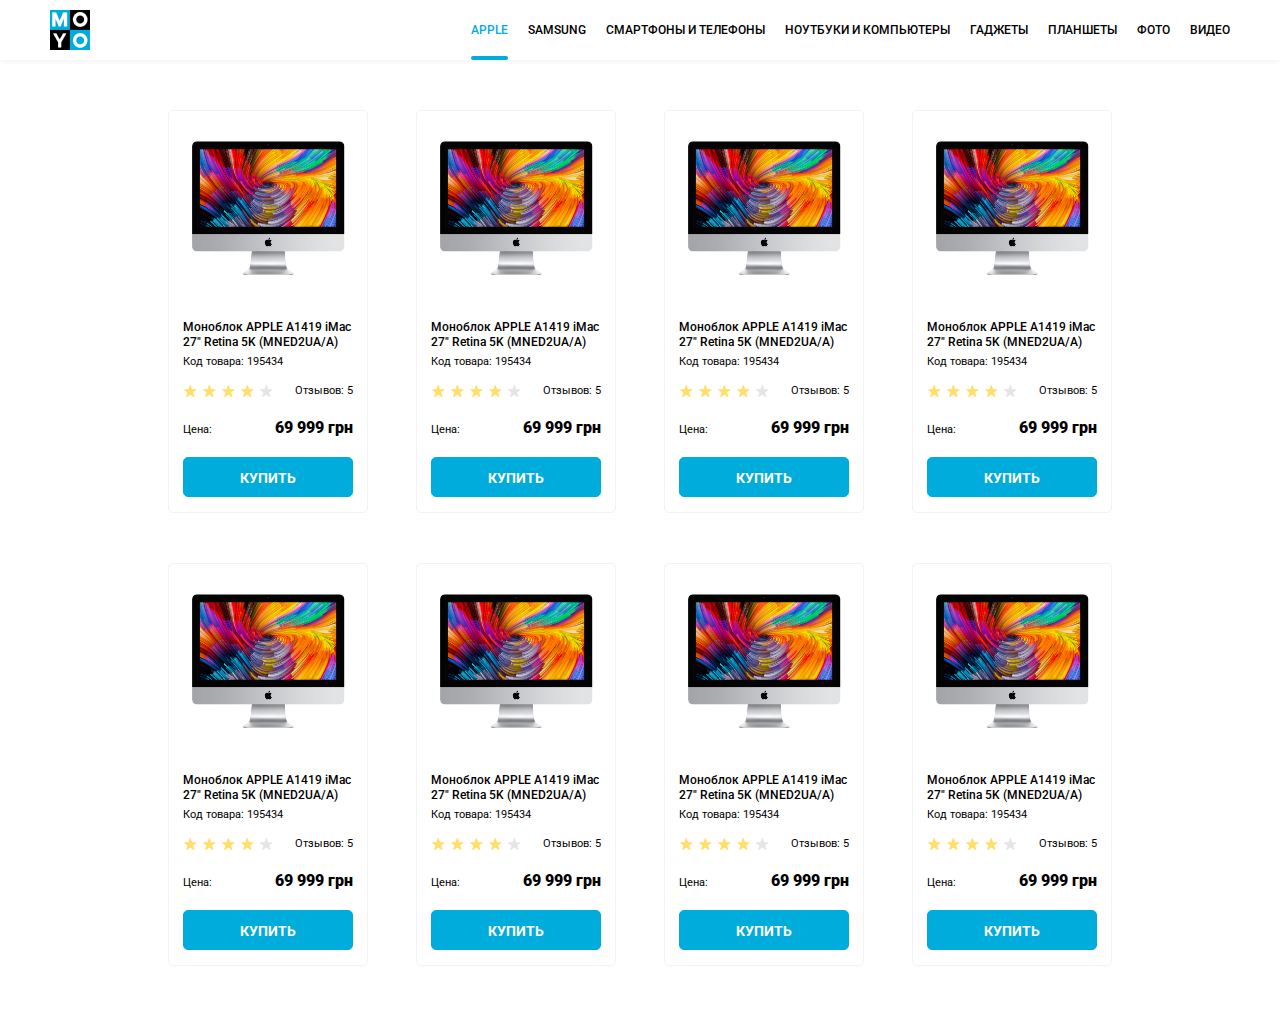
<file: index.html>
<!DOCTYPE html><html lang="en"><head><meta charset="UTF-8"><meta name="viewport" content="width=device-width, initial-scale=1.0"><title>Catalog</title><link rel="stylesheet" href="styles.a3d217c0.css"><link href="https://fonts.googleapis.com/css2?family=Roboto:wght@400;500;900&display=swap" rel="stylesheet"></head><body> <header class="header"> <a href="#" class="header__logo"> <img src="logo.6c938e44.png" alt="moyo logo"> </a> <nav> <ul class="menu"> <li class="menu__item--container"> <a class="menu__item is-active" href="#">Apple</a> </li> <li class="menu__item--container"> <a class="menu__item" href="#">Samsung</a> </li> <li class="menu__item--container"> <a class="menu__item" href="#">Смартфоны и телефоны</a> </li> <li class="menu__item--container" data-qa="nav-hover"> <a class="menu__item" href="#">Ноутбуки и компьютеры</a> </li> <li class="menu__item--container"> <a class="menu__item" href="#">Гаджеты</a> </li> <li class="menu__item--container"> <a class="menu__item" href="#">Планшеты</a> </li> <li class="menu__item--container"> <a class="menu__item" href="#">Фото</a> </li> <li class="menu__item--container"> <a class="menu__item" href="#">Видео</a> </li> </ul> </nav> </header> <div class="page-content"> <main class="main page-content__main"> <div class="container"> <div class="card page-content__card" data-qa="card"> <div class="card__image--container"> <img class="card__image" src="imac.2690641a.jpeg" alt="product-image"> </div> <h3 class="card__description"> Моноблок APPLE A1419 iMac 27" Retina 5K (MNED2UA/A) </h3> <p class="card__code"> Код товара: 195434 </p> <div class="card__rating"> <div class="stars stars--4"> <div class="stars__star"></div> <div class="stars__star"></div> <div class="stars__star"></div> <div class="stars__star"></div> <div class="stars__star"></div> </div> <p class="card__feedbacks"> Отзывов: 5 </p> </div> <div class="card__value"> <p class="card__caption">Цена:</p> <p class="card__price">69 999 грн</p> </div> <a class="card__button" href="#" data-qa="card-hover"> Купить </a> </div> <div class="card page-content__card"> <div class="card__image--container"> <img class="card__image" src="imac.2690641a.jpeg" alt="product-image"> </div> <h3 class="card__description"> Моноблок APPLE A1419 iMac 27" Retina 5K (MNED2UA/A) </h3> <p class="card__code"> Код товара: 195434 </p> <div class="card__rating"> <div class="stars stars--4"> <div class="stars__star"></div> <div class="stars__star"></div> <div class="stars__star"></div> <div class="stars__star"></div> <div class="stars__star"></div> </div> <p class="card__feedbacks"> Отзывов: 5 </p> </div> <div class="card__value"> <p class="card__caption">Цена:</p> <p class="card__price">69 999 грн</p> </div> <a class="card__button" href="#"> Купить </a> </div> <div class="card page-content__card"> <div class="card__image--container"> <img class="card__image" src="imac.2690641a.jpeg" alt="product-image"> </div> <h3 class="card__description"> Моноблок APPLE A1419 iMac 27" Retina 5K (MNED2UA/A) </h3> <p class="card__code"> Код товара: 195434 </p> <div class="card__rating"> <div class="stars stars--4"> <div class="stars__star"></div> <div class="stars__star"></div> <div class="stars__star"></div> <div class="stars__star"></div> <div class="stars__star"></div> </div> <p class="card__feedbacks"> Отзывов: 5 </p> </div> <div class="card__value"> <p class="card__caption">Цена:</p> <p class="card__price">69 999 грн</p> </div> <a class="card__button" href="#"> Купить </a> </div> <div class="card page-content__card"> <div class="card__image--container"> <img class="card__image" src="imac.2690641a.jpeg" alt="product-image"> </div> <h3 class="card__description"> Моноблок APPLE A1419 iMac 27" Retina 5K (MNED2UA/A) </h3> <p class="card__code"> Код товара: 195434 </p> <div class="card__rating"> <div class="stars stars--4"> <div class="stars__star"></div> <div class="stars__star"></div> <div class="stars__star"></div> <div class="stars__star"></div> <div class="stars__star"></div> </div> <p class="card__feedbacks"> Отзывов: 5 </p> </div> <div class="card__value"> <p class="card__caption">Цена:</p> <p class="card__price">69 999 грн</p> </div> <a class="card__button" href="#"> Купить </a> </div> <div class="card page-content__card"> <div class="card__image--container"> <img class="card__image" src="imac.2690641a.jpeg" alt="product-image"> </div> <h3 class="card__description"> Моноблок APPLE A1419 iMac 27" Retina 5K (MNED2UA/A) </h3> <p class="card__code"> Код товара: 195434 </p> <div class="card__rating"> <div class="stars stars--4"> <div class="stars__star"></div> <div class="stars__star"></div> <div class="stars__star"></div> <div class="stars__star"></div> <div class="stars__star"></div> </div> <p class="card__feedbacks"> Отзывов: 5 </p> </div> <div class="card__value"> <p class="card__caption">Цена:</p> <p class="card__price">69 999 грн</p> </div> <a class="card__button" href="#"> Купить </a> </div> <div class="card page-content__card"> <div class="card__image--container"> <img class="card__image" src="imac.2690641a.jpeg" alt="product-image"> </div> <h3 class="card__description"> Моноблок APPLE A1419 iMac 27" Retina 5K (MNED2UA/A) </h3> <p class="card__code"> Код товара: 195434 </p> <div class="card__rating"> <div class="stars stars--4"> <div class="stars__star"></div> <div class="stars__star"></div> <div class="stars__star"></div> <div class="stars__star"></div> <div class="stars__star"></div> </div> <p class="card__feedbacks"> Отзывов: 5 </p> </div> <div class="card__value"> <p class="card__caption">Цена:</p> <p class="card__price">69 999 грн</p> </div> <a class="card__button" href="#"> Купить </a> </div> <div class="card page-content__card"> <div class="card__image--container"> <img class="card__image" src="imac.2690641a.jpeg" alt="product-image"> </div> <h3 class="card__description"> Моноблок APPLE A1419 iMac 27" Retina 5K (MNED2UA/A) </h3> <p class="card__code"> Код товара: 195434 </p> <div class="card__rating"> <div class="stars stars--4"> <div class="stars__star"></div> <div class="stars__star"></div> <div class="stars__star"></div> <div class="stars__star"></div> <div class="stars__star"></div> </div> <p class="card__feedbacks"> Отзывов: 5 </p> </div> <div class="card__value"> <p class="card__caption">Цена:</p> <p class="card__price">69 999 грн</p> </div> <a class="card__button" href="#"> Купить </a> </div> <div class="card page-content__card"> <div class="card__image--container"> <img class="card__image" src="imac.2690641a.jpeg" alt="product-image"> </div> <h3 class="card__description"> Моноблок APPLE A1419 iMac 27" Retina 5K (MNED2UA/A) </h3> <p class="card__code"> Код товара: 195434 </p> <div class="card__rating"> <div class="stars stars--4"> <div class="stars__star"></div> <div class="stars__star"></div> <div class="stars__star"></div> <div class="stars__star"></div> <div class="stars__star"></div> </div> <p class="card__feedbacks"> Отзывов: 5 </p> </div> <div class="card__value"> <p class="card__caption">Цена:</p> <p class="card__price">69 999 грн</p> </div> <a class="card__button" href="#"> Купить </a> </div> </div> </main> </div> </body></html>
</file>
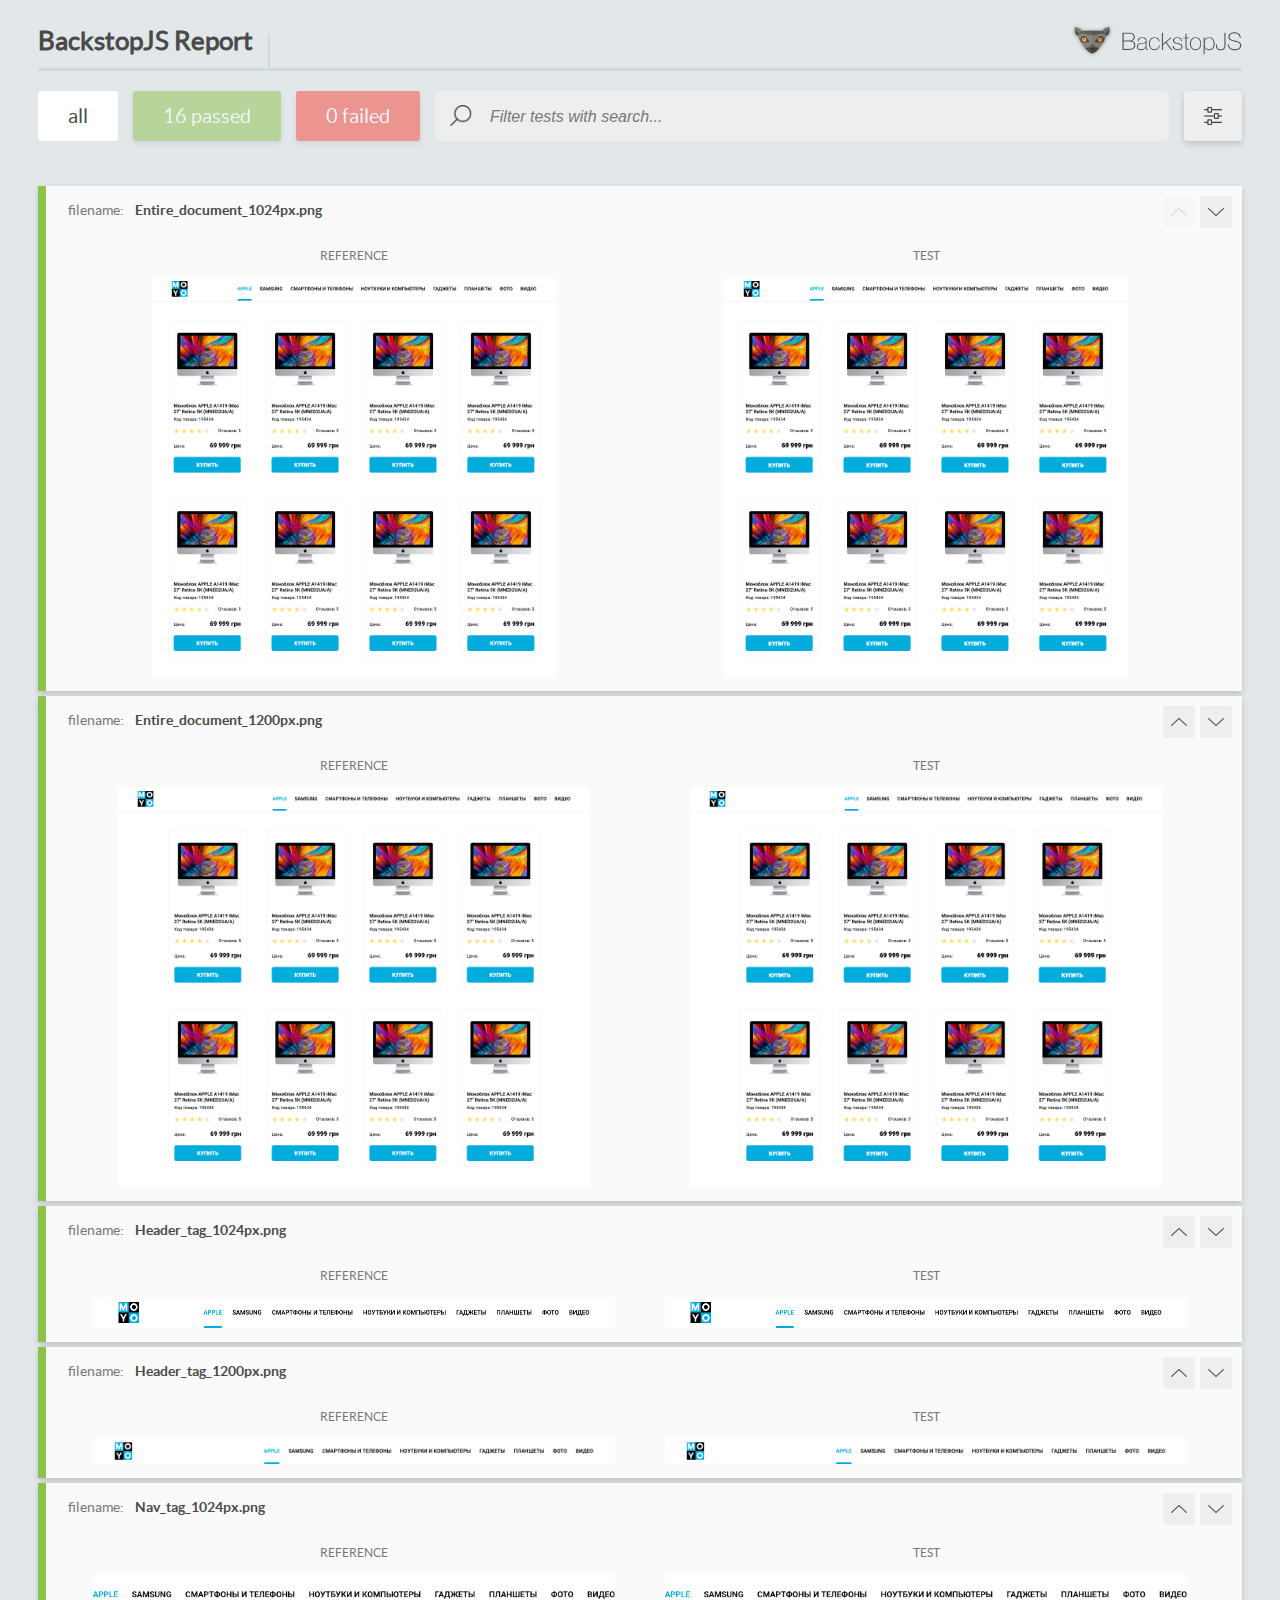
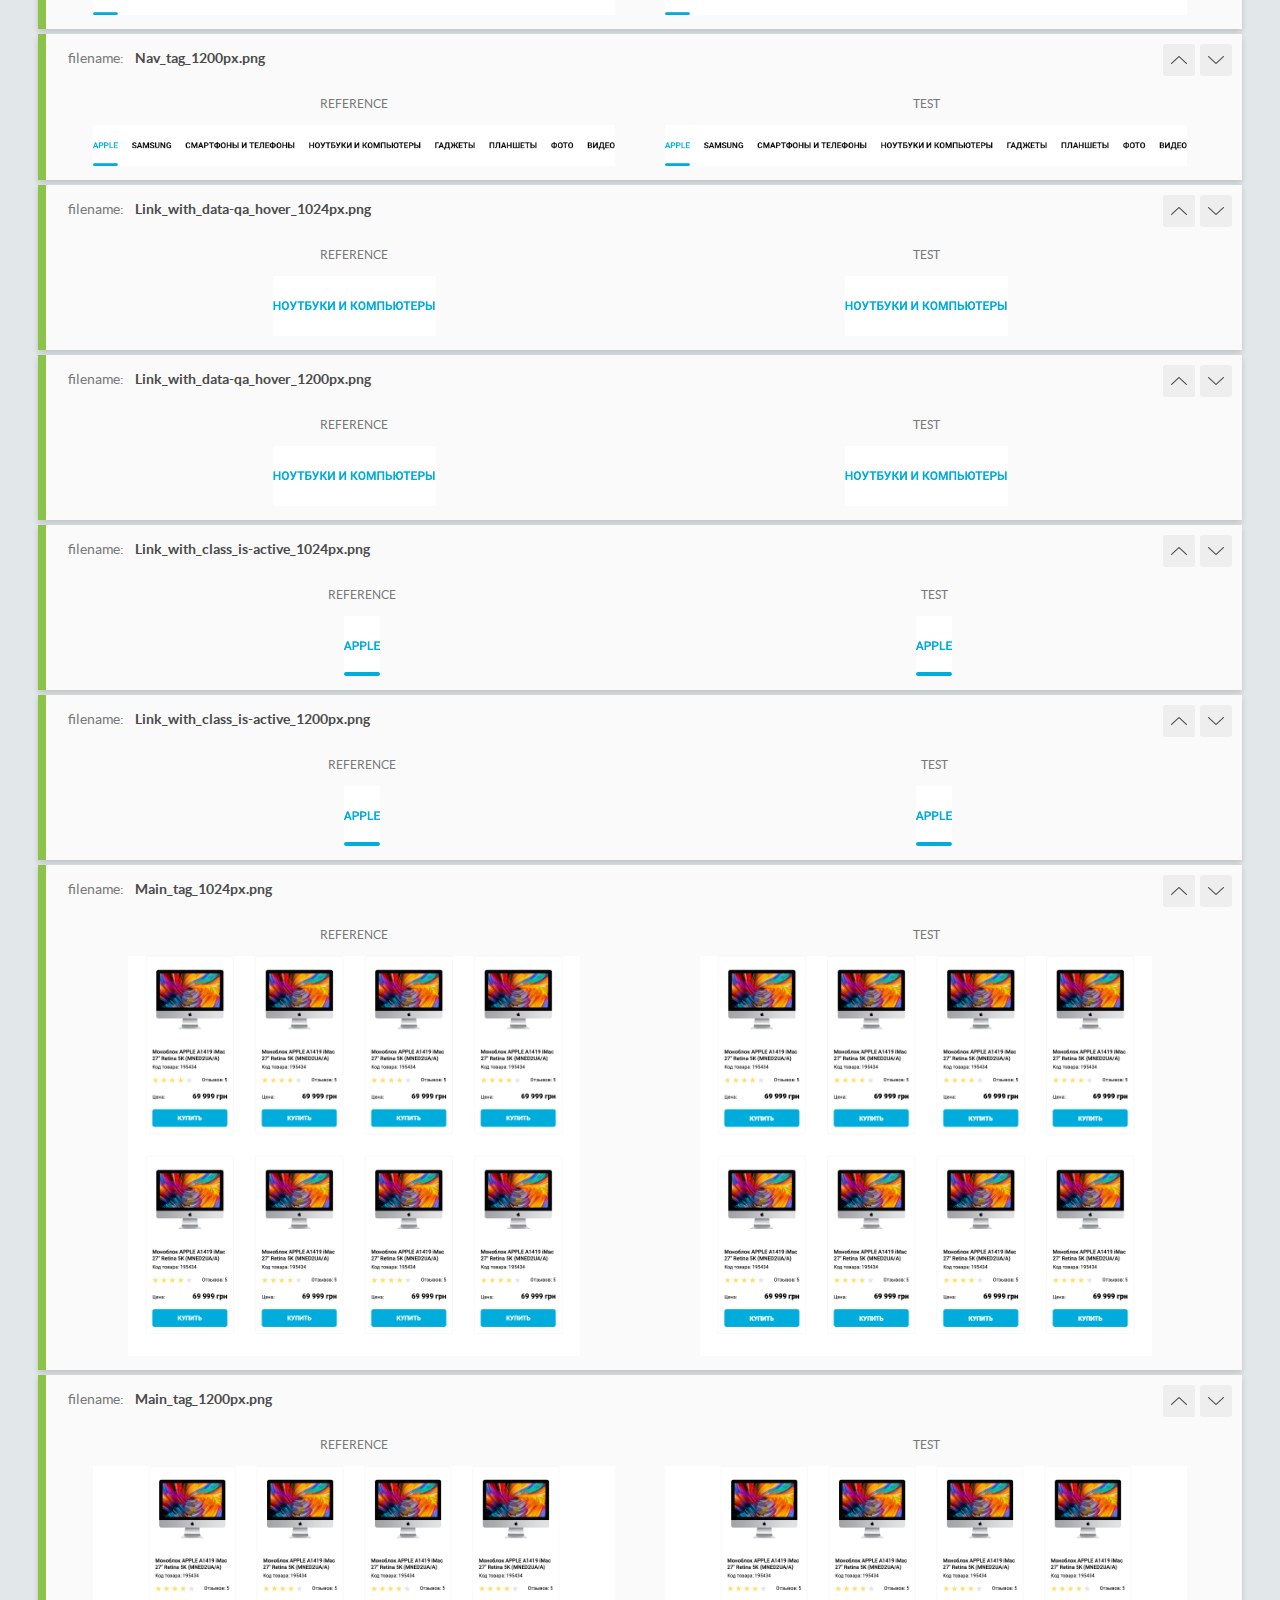
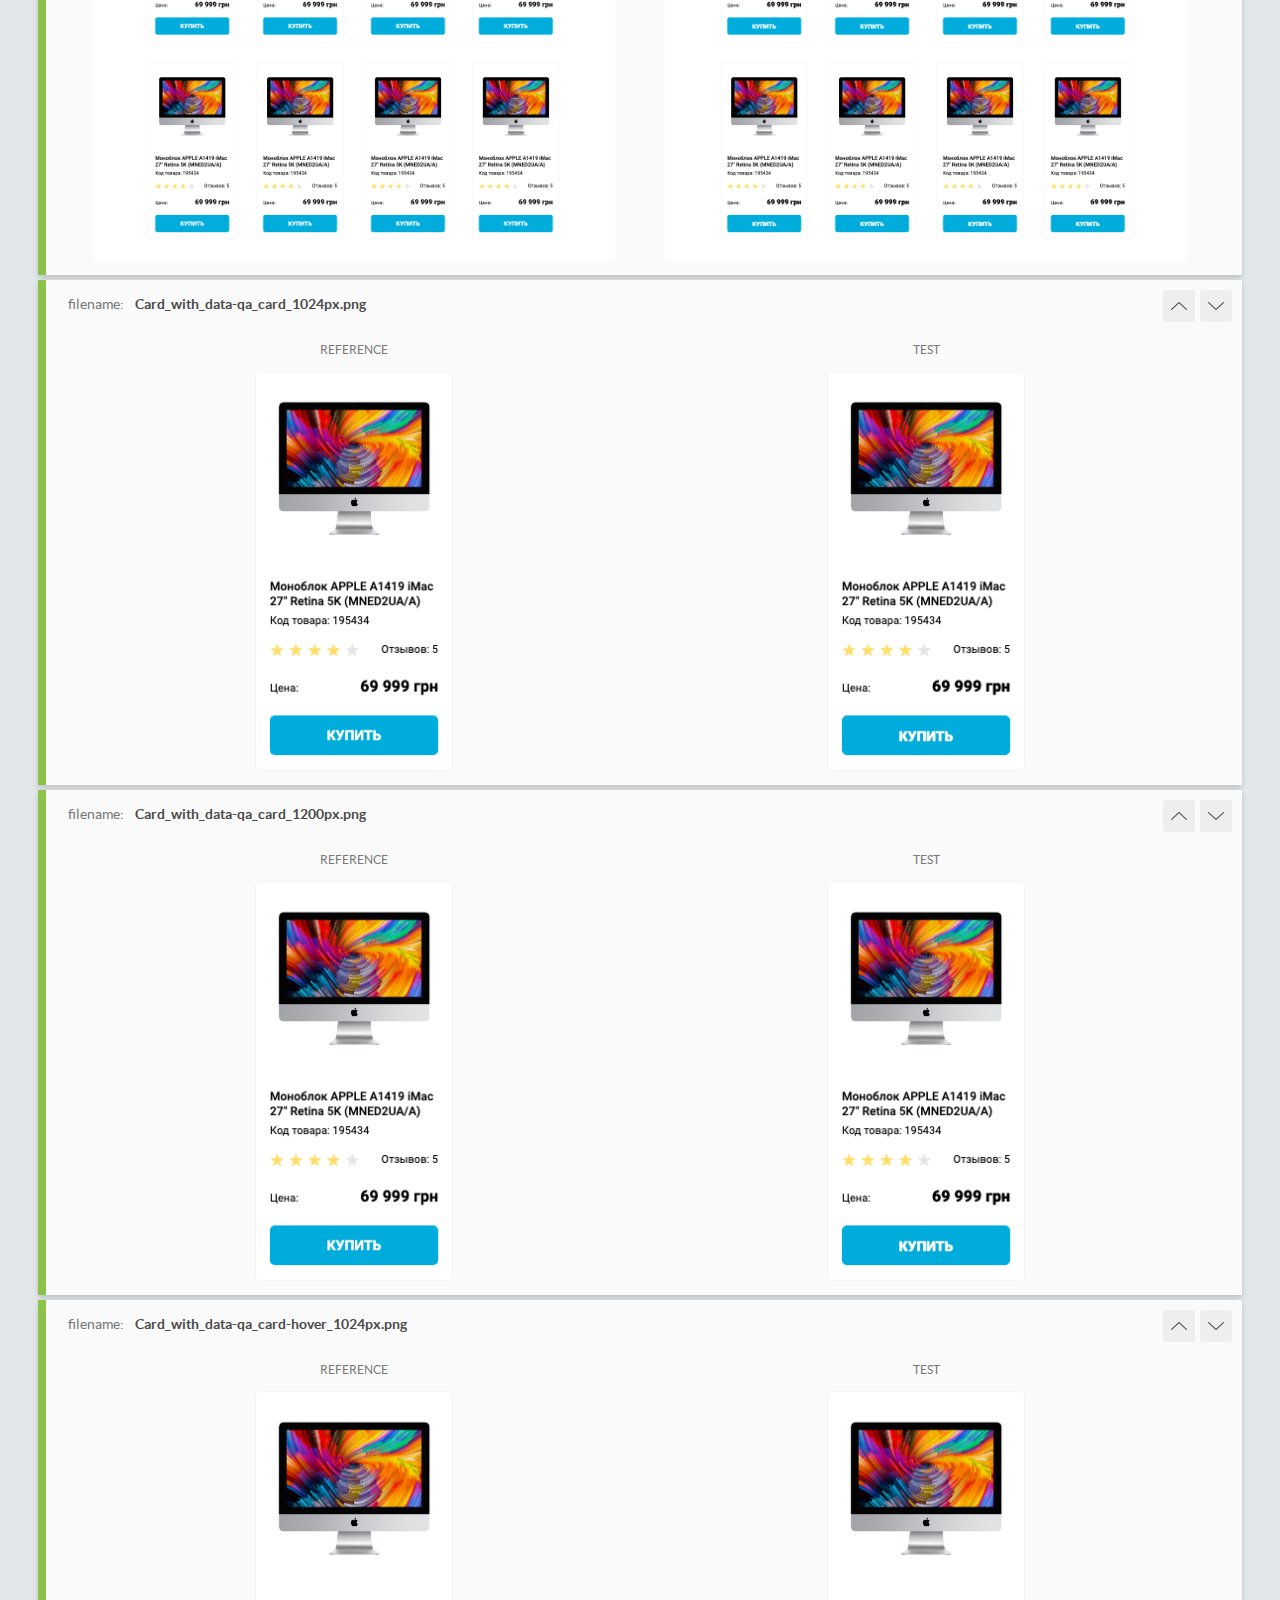
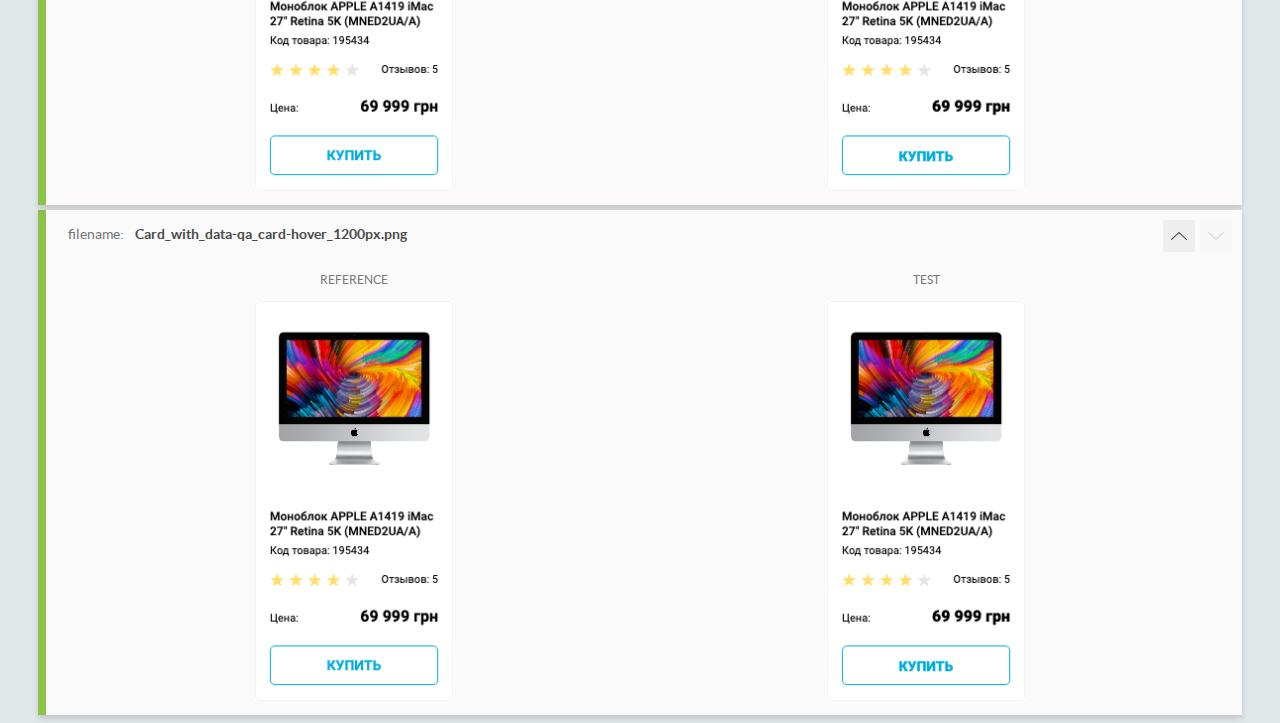
<file: report/html_report/index.html>
<!DOCTYPE html>
<html>
  <head>
    <meta charset="utf-8">
    <title>BackstopJS Report</title>

    <style>
      @font-face {
          font-family: 'latoregular';
          src: url('./assets/fonts/lato-regular-webfont.woff2') format('woff2'),
              url('./assets/fonts/lato-regular-webfont.woff') format('woff');
          font-weight: 400;
          font-style: normal;
      }
      @font-face {
          font-family: 'latobold';
          src: url('./assets/fonts/lato-bold-webfont.woff2') format('woff2'),
              url('./assets/fonts/lato-bold-webfont.woff') format('woff');
          font-weight: 700;
          font-style: normal;
      }

      .ReactModal__Body--open {
          overflow: hidden;
      }
      .ReactModal__Body--open .header {
        display: none;
      }

    </style>
  </head>
  <body style="background-color: #E2E7EA">
    <div id="root">

    </div>
    <script type="text/javascript">
      function report (report) { // eslint-disable-line no-unused-vars
        window.tests = report;
      }
    </script>
    <script type="text/javascript" src="config.js"></script>
    <script type="text/javascript" src="index_bundle.js"></script>
  </body>
</html>
</file>
<file: styles.a3d217c0.css>
body,div,h3,li,p,ul{margin:0}ul{padding:0;list-style-type:none}a{text-decoration:none}.header{display:flex;justify-content:space-between;align-items:center;padding:0 50px;box-shadow:0 2px 4px rgba(0,0,0,.05)}.header__logo{width:40px;height:40px;cursor:pointer}.menu{display:flex}.menu__item--container{margin-right:20px}.menu__item--container:last-child{margin-right:0}.menu__item{font-size:12px;font-weight:500;display:flex;height:60px;align-items:center;color:#000;text-transform:uppercase;position:relative;cursor:pointer;transition:color 1s}.menu .is-active,.menu__item:hover{color:#00acdc}.menu .is-active:after{content:"";background-color:#00acdc;position:absolute;width:100%;height:4px;border-radius:2px;bottom:0}.page-content__main{margin-top:50px}.page-content__card{margin-bottom:50px}.main{display:flex}.container,.main{justify-content:center}.container{display:grid;grid-template-columns:repeat(auto-fill,200px);column-gap:48px;width:992px}.card{display:flex;flex-direction:column;max-width:200px;height:403px;padding:30px 14px 15px;box-sizing:border-box;border:1px solid #f3f3f3;border-radius:5px}.card__image,.card__image--container{align-self:center;width:160px;height:134px}.card__image--container{outline:3px solid transparent;transition:transform 1s}.card__image--container:hover{transform:scale(1.2);padding:15px 0;margin:-15px 0;outline-color:#f3f3f3}.card__description{font-size:12px;font-weight:500;line-height:15px;margin-top:45px}.card__code{font-size:11px;line-height:13px;margin-top:5px;align-self:flex-start}.card__rating{display:flex;align-self:stretch;justify-content:space-between;align-items:center;height:15px;margin-top:15px}.card__feedbacks{font-size:11px;line-height:13px}.card__value{display:flex;align-self:stretch;justify-content:space-between;align-items:baseline;margin-top:20px}.card__caption{font-size:11px;line-height:13px}.card__price{font-weight:900;font-size:16px;line-height:19px}.card__button{margin-top:20px;width:100%;height:40px;line-height:40px;text-align:center;background-color:#00acdc;border-radius:5px;border:1px solid #00acdc;box-sizing:border-box;color:#fff;text-transform:uppercase;font-weight:700;font-size:14px;transition:background-color 1s,color 1s}.card__button:hover{background-color:#fff;color:#00acdc}.stars{display:flex;height:15px}.stars__star{width:15px;margin-right:4px;background-image:url(star.040e0f1e.svg);background-position:50%;background-repeat:no-repeat}.stars__star:last-child{margin-right:0}.stars--1 .stars__star:nth-child(-n+1),.stars--2 .stars__star:nth-child(-n+2),.stars--3 .stars__star:nth-child(-n+3),.stars--4 .stars__star:nth-child(-n+4),.stars--5 .stars__star:nth-child(-n+5){background-image:url(star-active.3d99ddfd.svg)}body{font-family:Roboto,Helvetica,sans-serif}
/*# sourceMappingURL=styles.a3d217c0.css.map */
</file>
